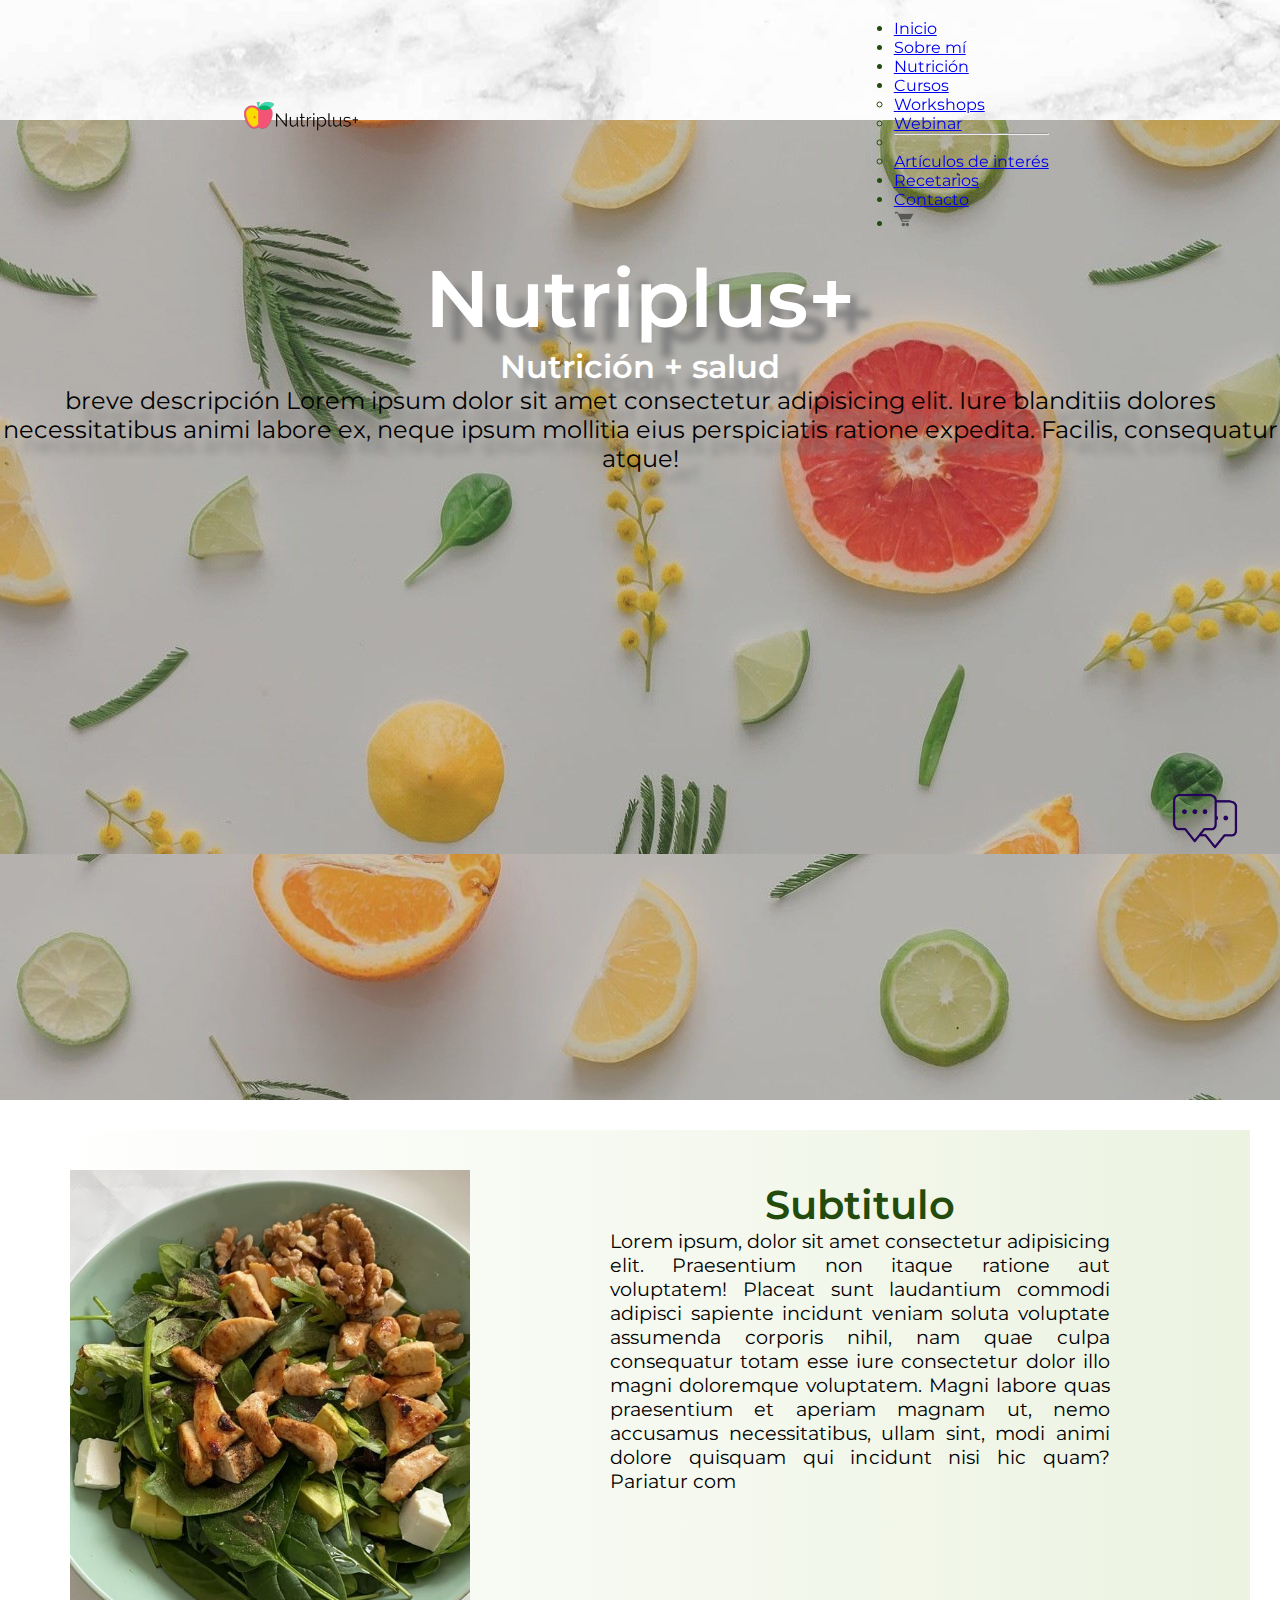
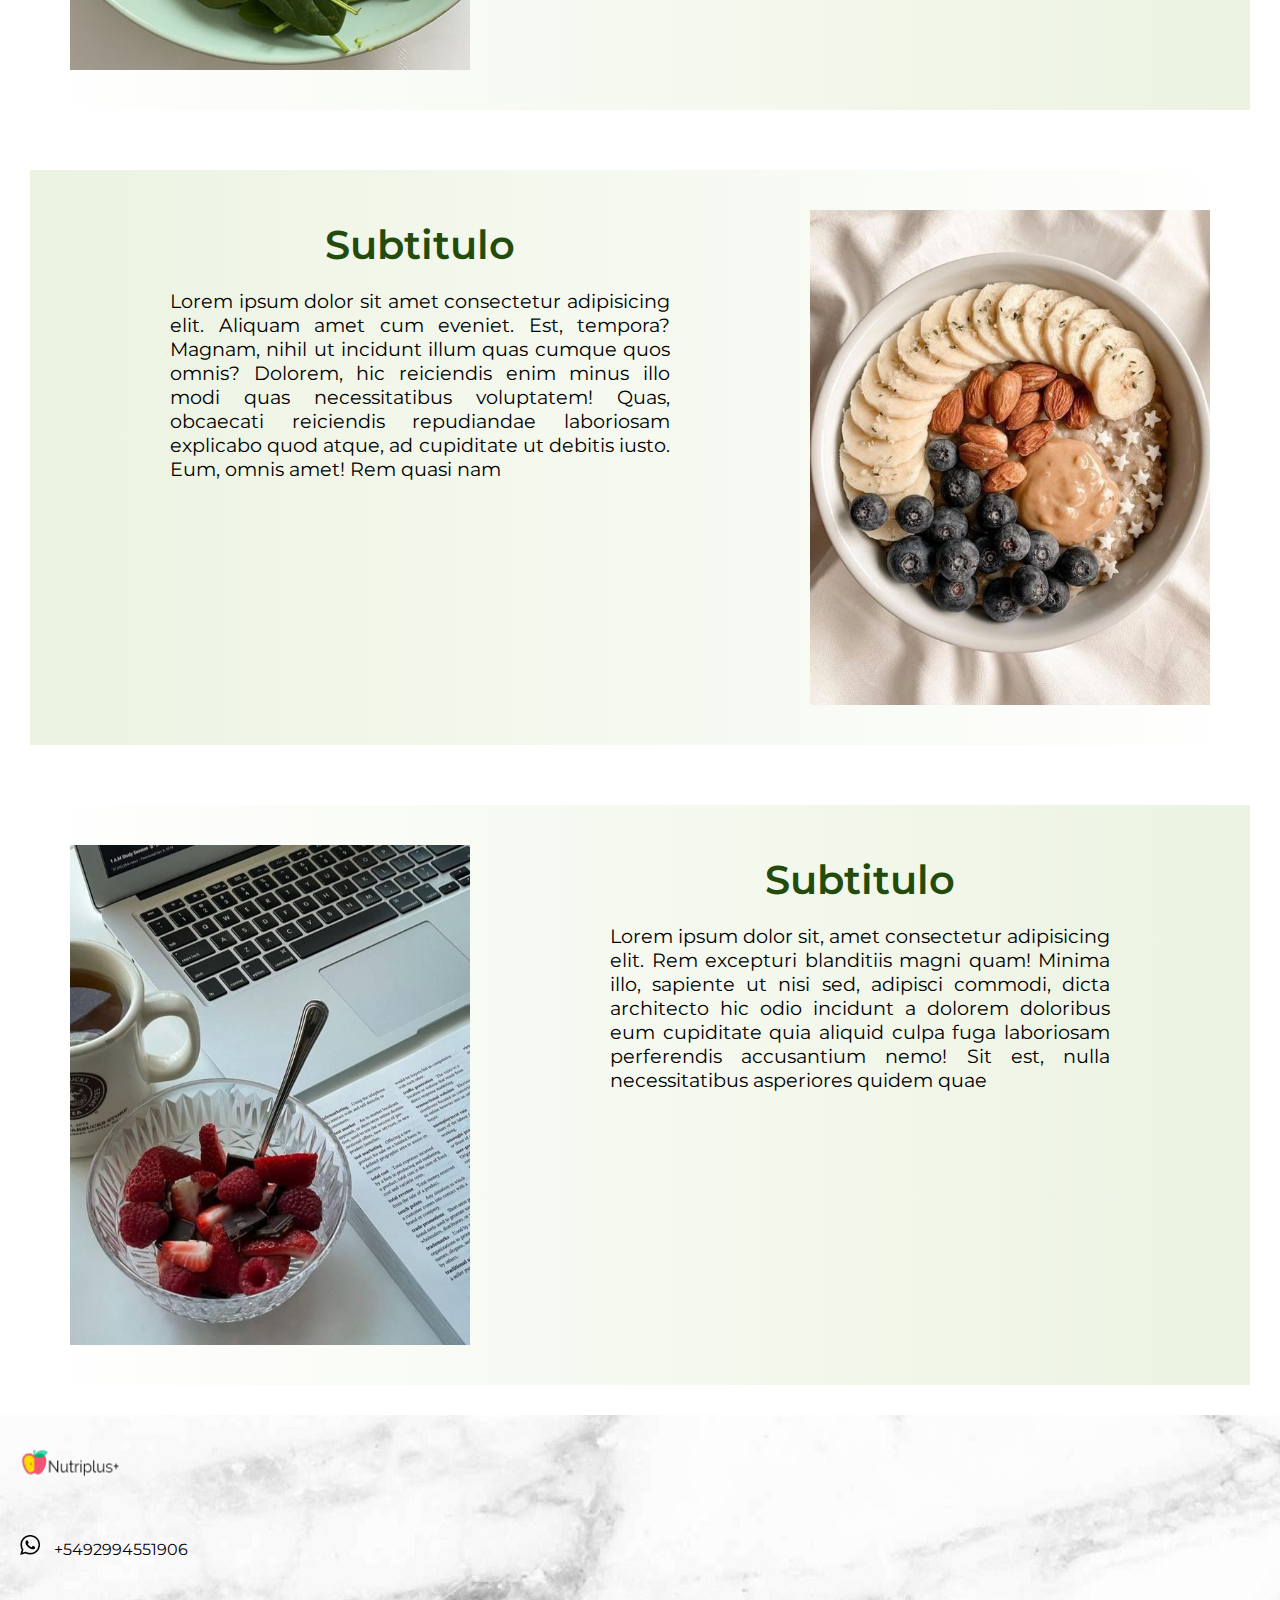
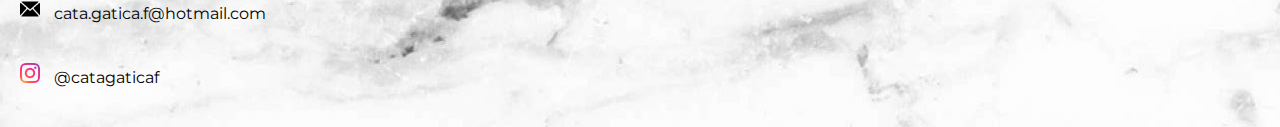
<file: index.html>
<!DOCTYPE html>
<html lang="es">
  <head>
    <meta charset="UTF-8" />
    <meta http-equiv="X-UA-Compatible" content="IE=edge" />
    <meta name="viewport" content="width=device-width, initial-scale=1.0" />
    <link class="head__icon" rel="shortcut icon" href="./img/favicon2.png" />
    <!-- CSS only -->
    <link
      href="https://cdn.jsdelivr.net/npm/bootstrap@5.2.1/dist/css/bootstrap.min.css"
      rel="stylesheet"
      integrity="sha384-iYQeCzEYFbKjA/T2uDLTpkwGzCiq6soy8tYaI1GyVh/UjpbCx/TYkiZhlZB6+fzT"
      crossorigin="anonymous"
    />
    <!-- link mi css -->
    <link rel="stylesheet" href="style.css" />

    <title>Nutriplus+</title>
  </head>
  <body>
    <div class="fixed">
      <img src="./img/logochat.png" alt="chat" width="70px" height="70px" />
    </div>
    <header class="main__header">
      <img class="main__header__logo" src="./img/miproyectologo2.png" />
      <nav class="navbar navbar-expand-lg">
        <div class="container-fluid">
          <a class="navbar-brand" href="#"></a>
          <button
            class="navbar-toggler"
            type="button"
            data-bs-toggle="collapse"
            data-bs-target="#navbarSupportedContent"
            aria-controls="navbarSupportedContent"
            aria-expanded="false"
            aria-label="Toggle navigation"
          >
            <span class="navbar-toggler-icon"></span>
          </button>
          <div class="collapse navbar-collapse" id="navbarSupportedContent">
            <ul class="navbar-nav me-auto mb-2 mb-lg-0">
              <li class="nav-item">
                <a class="nav-link active" aria-current="page" href="index.html"
                  >Inicio</a
                >
              </li>
              <li class="nav-item">
                <a class="nav-link" href="sobremi.html">Sobre mí</a>
              </li>
              <li class="nav-item">
                <a class="nav-link" href="nutricion.html">Nutrición</a>
              </li>
              <li class="nav-item dropdown">
                <a
                  class="nav-link dropdown-toggle"
                  href="cursos.html"
                  role="button"
                  data-bs-toggle="dropdown"
                  aria-expanded="false"
                >
                  Cursos
                </a>
                <ul class="dropdown-menu">
                  <li><a class="dropdown-item" href="#">Workshops</a></li>
                  <li><a class="dropdown-item" href="#">Webinar</a></li>
                  <li><hr class="dropdown-divider" /></li>
                  <li>
                    <a class="dropdown-item" href="#">Artículos de interés</a>
                  </li>
                </ul>
              </li>
              <li class="nav-item">
                <a class="nav-link" href="recetarios.html">Recetarios</a>
              </li>
              <li class="nav-item">
                <a class="nav-link" href="contacto.html">Contacto</a>
              </li>
              <li class="nav-item">
                <a class="nav-link"><img src="./img/iconocarrito.png" alt="" width="20px"></a>
              </li>
            </ul>
          </div>
        </div>
      </nav>
    </header>
    <!-- Inicio contenido principal -->
    <main class="main__principal">
      <div class="background_inicio">
        <h1 class="background_inicio__main_title">Nutriplus+</h1>
        <h2 class="background_inicio__subtitle">Nutrición + salud</h2>
        <p class="background_inicio__breve_descripcion">
          breve descripción Lorem ipsum dolor sit amet consectetur adipisicing
          elit. Iure blanditiis dolores necessitatibus animi labore ex, neque
          ipsum mollitia eius perspiciatis ratione expedita. Facilis,
          consequatur atque!
        </p>
      </div>
      <!--Inicio de cards -->
      <div class="cards__container">
        <div class="card1">
          <img class="card__imagen" src="img/miproyecto10.jpg" />
          <div class="card__contenido">
            <h3 class="card__subtitulo">Subtitulo</h3>
            <p class="card__parrafo">
              Lorem ipsum, dolor sit amet consectetur adipisicing elit.
              Praesentium non itaque ratione aut voluptatem! Placeat sunt
              laudantium commodi adipisci sapiente incidunt veniam soluta
              voluptate assumenda corporis nihil, nam quae culpa consequatur
              totam esse iure consectetur dolor illo magni doloremque
              voluptatem. Magni labore quas praesentium et aperiam magnam ut,
              nemo accusamus necessitatibus, ullam sint, modi animi dolore
              quisquam qui incidunt nisi hic quam? Pariatur com
            </p>
          </div>
        </div>
        <div class="card2">
          <img class="card2__imagen" src="img/miproyecto26.jpg" />
          <div class="card2__contenido">
            <h3 class="card2__subtitulo">Subtitulo</h3>
            <p class="card2__parrafo">
              Lorem ipsum dolor sit amet consectetur adipisicing elit. Aliquam
              amet cum eveniet. Est, tempora? Magnam, nihil ut incidunt illum
              quas cumque quos omnis? Dolorem, hic reiciendis enim minus illo
              modi quas necessitatibus voluptatem! Quas, obcaecati reiciendis
              repudiandae laboriosam explicabo quod atque, ad cupiditate ut
              debitis iusto. Eum, omnis amet! Rem quasi nam
            </p>
          </div>
        </div>
        <div class="card3">
          <img class="card3__imagen" src="img/miproyecto15.jpg" />
          <div class="card3__contenido">
            <h3 class="card3__subtitulo">Subtitulo</h3>
            <p class="card3__parrafo">
              Lorem ipsum dolor sit, amet consectetur adipisicing elit. Rem
              excepturi blanditiis magni quam! Minima illo, sapiente ut nisi
              sed, adipisci commodi, dicta architecto hic odio incidunt a
              dolorem doloribus eum cupiditate quia aliquid culpa fuga
              laboriosam perferendis accusantium nemo! Sit est, nulla
              necessitatibus asperiores quidem quae
            </p>
          </div>
        </div>
      </div>
    </main>
    <!-- Fin contenido principal -->
    <footer class="footer">
      <img class="logo__footer" src="./img/miproyectologo3.png" />
      <div class="whatsapp">
        <img
          src="./img/iconowhatsapp.png"
          alt="whatsapp"
          width="20px"
          height="20px"
        />
        <p class="whatsapp__numero">+5492994551906</p>
      </div>
      <div class="mail">
        <img src="./img/iconomail.png" alt="mail" width="20px" height="20px" />
        <p class="mail__direccion">cata.gatica.f@hotmail.com</p>
      </div>
      <div class="instagram">
        <img
          src="./img/iconoinstagram.png"
          alt="instagram"
          width="20px"
          height="20px"
        />
        <p class="instagram__usuario">@catagaticaf</p>
      </div>
    </footer>
    <!-- JavaScript Bundle with Popper -->
    <script
      src="https://cdn.jsdelivr.net/npm/bootstrap@5.2.1/dist/js/bootstrap.bundle.min.js"
      integrity="sha384-u1OknCvxWvY5kfmNBILK2hRnQC3Pr17a+RTT6rIHI7NnikvbZlHgTPOOmMi466C8"
      crossorigin="anonymous"
    ></script>
  </body>
</html>
</file>
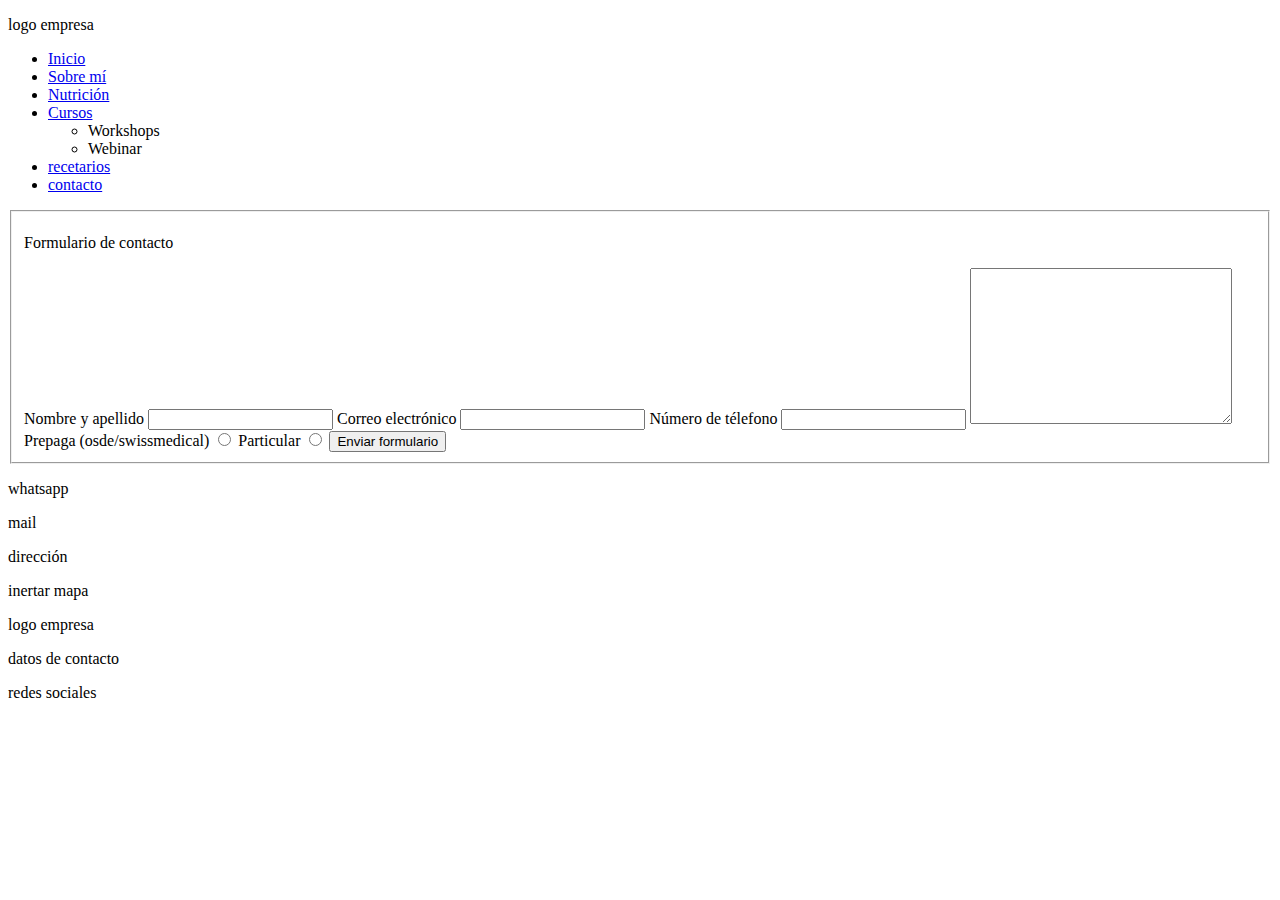
<file: contacto.html>
<!DOCTYPE html>
<html lang="es">
  <head>
    <meta charset="UTF-8" />
    <meta http-equiv="X-UA-Compatible" content="IE=edge" />
    <meta name="viewport" content="width=device-width, initial-scale=1.0" />
    <link rel="shortcut icon" href="./img/favicon2.png" />
    <title>Nutriplus+</title>
  </head>
  <body>
    <header>
      <p>logo empresa</p>
      <nav>
        <ul>
          <li>
            <a href="./index.html">Inicio</a>
          </li>
          <li>
            <a href="./sobremi.html">Sobre mí</a>
          </li>
          <li>
            <a href="./nutricion.html">Nutrición</a>
          </li>
          <li>
            <a href="./cursos.html">Cursos</a>
            <ul>
              <li>Workshops</li>
              <li>Webinar</li>
            </ul>
          </li>
          <li>
            <a href="./recetarios.html">recetarios</a>
          </li>
          <li>
            <a href="./contacto.html">contacto</a>
          </li>
        </ul>
      </nav>
    </header>
    <fieldset>
      <p>Formulario de contacto</p>
      <form action="">
        <label for="name">Nombre y apellido</label>
        <input type="text" name="name" />
        <label for="email">Correo electrónico</label>
        <input type="email" name="email" />
        <label for="number">Número de télefono</label>
        <input type="number" name="number" />
        <textarea name="message" cols="30" rows="10"></textarea>
        <label for="Prepaga">Prepaga (osde/swissmedical)</label>
        <input type="radio" name="Prepaga" value="Prepaga" />
        <label for="Particular">Particular</label>
        <input type="radio" name="Particular" value="Particular" />
        <input type="submit" name="Enviar" value="Enviar formulario" />
      </form>
    </fieldset>
    <p>whatsapp</p>
    <p>mail</p>
    <p>dirección</p>
    <p>inertar mapa</p>
    <footer>
      <p>logo empresa</p>
      <p>datos de contacto</p>
      <p>redes sociales</p>
    </footer>
  </body>
</html>
</file>
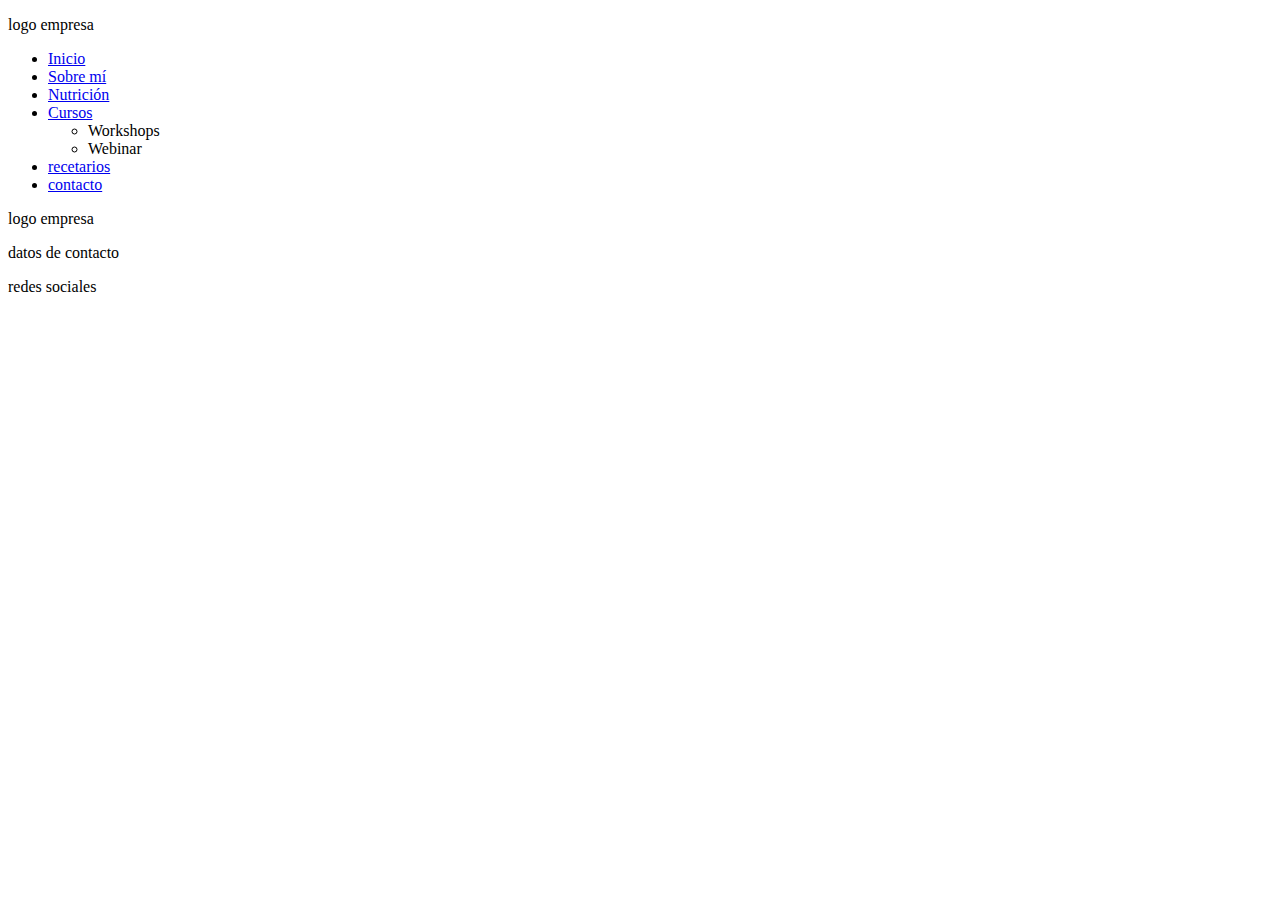
<file: cursos.html>
<!DOCTYPE html>
<html lang="es">
  <head>
    <meta charset="UTF-8" />
    <meta http-equiv="X-UA-Compatible" content="IE=edge" />
    <meta name="viewport" content="width=device-width, initial-scale=1.0" />
    <link rel="shortcut icon" href="./img/favicon2.png" />
    <title>Nutriplus+</title>
  </head>
  <body>
    <header>
      <p>logo empresa</p>
      <nav>
        <ul>
          <li>
            <a href="./index.html">Inicio</a>
          </li>
          <li>
            <a href="./sobremi.html">Sobre mí</a>
          </li>
          <li>
            <a href="./nutricion.html">Nutrición</a>
          </li>
          <li>
            <a href="./cursos.html">Cursos</a>
            <ul>
              <li>Workshops</li>
              <li>Webinar</li>
            </ul>
          </li>
          <li>
            <a href="./recetarios.html">recetarios</a>
          </li>
          <li>
            <a href="./contacto.html">contacto</a>
          </li>
        </ul>
      </nav>
    </header>
    <footer>
        <p>logo empresa</p>
        <p>datos de contacto</p>
        <p>redes sociales</p>
      </footer>
  </body>
</html>
</file>
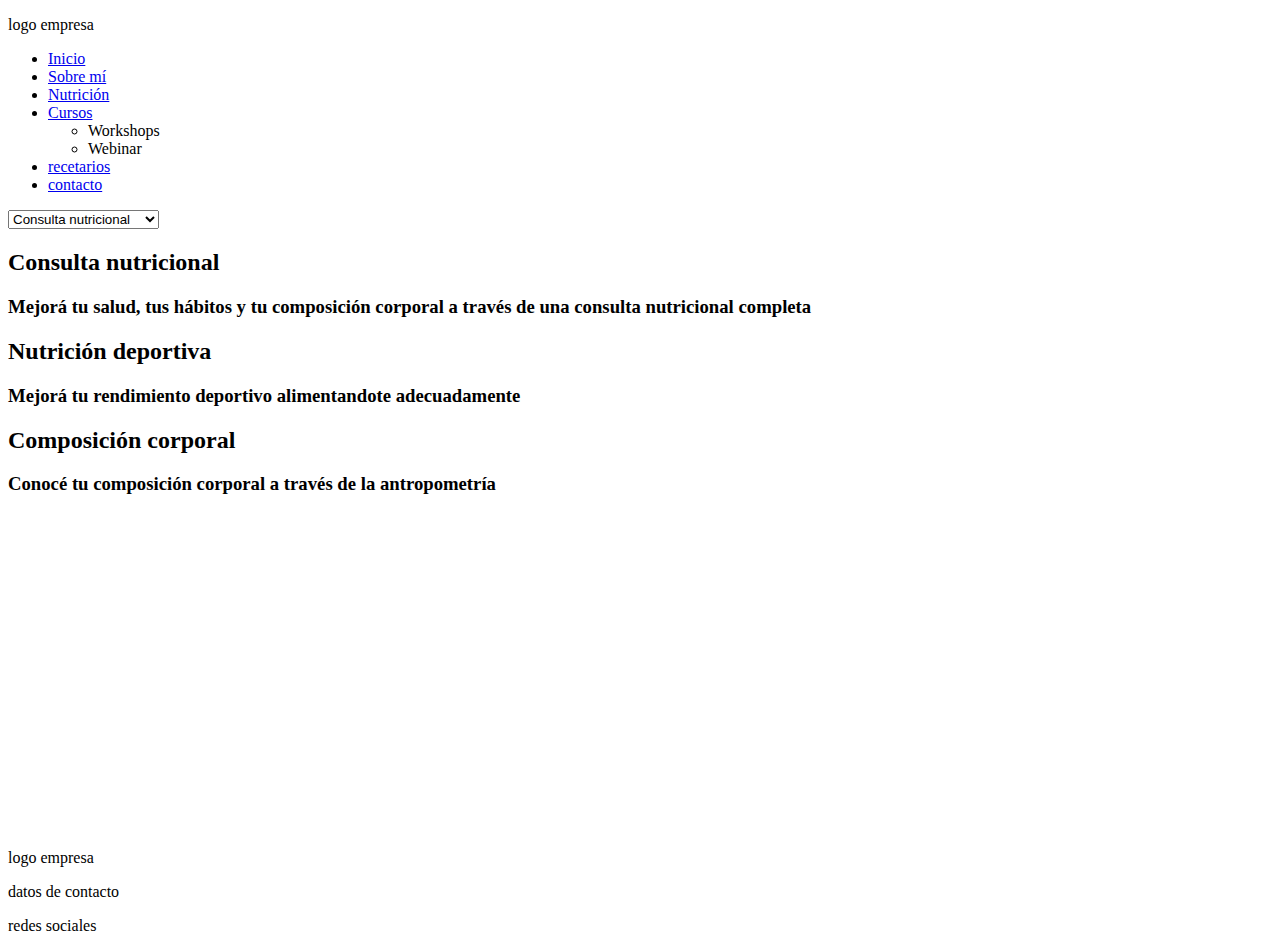
<file: nutricion.html>
<!DOCTYPE html>
<html lang="es">
  <head>
    <meta charset="UTF-8" />
    <meta http-equiv="X-UA-Compatible" content="IE=edge" />
    <meta name="viewport" content="width=device-width, initial-scale=1.0" />
    <link rel="shortcut icon" href="./img/favicon2.png" />
    <title>Nutriplus+</title>
  </head>

  <body>
    <header>
      <p>logo empresa</p>
      <nav>
        <ul>
          <li>
            <a href="./index.html">Inicio</a>
          </li>
          <li>
            <a href="./sobremi.html">Sobre mí</a>
          </li>
          <li>
            <a href="./nutricion.html">Nutrición</a>
          </li>
          <li>
            <a href="./cursos.html">Cursos</a>
            <ul>
              <li>Workshops</li>
              <li>Webinar</li>
            </ul>
          </li>
          <li>
            <a href="./recetarios.html">recetarios</a>
          </li>
          <li>
            <a href="./contacto.html">contacto</a>
          </li>
        </ul>
      </nav>
    </header>
    <select name="Servicios" id="">
      <option value="Consulta nutricional">Consulta nutricional</option>
      <option value="Nutrición deportiva">Nutrición deportiva</option>
      <option value="Composición corporal">Composición corporal</option>
    </select>
    <h2>Consulta nutricional</h2>
    <h3>
      Mejorá tu salud, tus hábitos y tu composición corporal a través de una
      consulta nutricional completa
    </h3>
    <h2>Nutrición deportiva</h2>
    <h3>Mejorá tu rendimiento deportivo alimentandote adecuadamente</h3>
    <h2>Composición corporal</h2>
    <h3>Conocé tu composición corporal a través de la antropometría</h3>
    <iframe
      width="560"
      height="315"
      src="https://www.youtube.com/embed/ZbqpIsCh1K0"
      title="Video antropometría"
      frameborder="0"
      allow="accelerometer; autoplay; clipboard-write; encrypted-media; gyroscope; picture-in-picture"
      allowfullscreen
    ></iframe>
    <footer>
      <p>logo empresa</p>
      <p>datos de contacto</p>
      <p>redes sociales</p>
    </footer>
  </body>
</html>
</file>
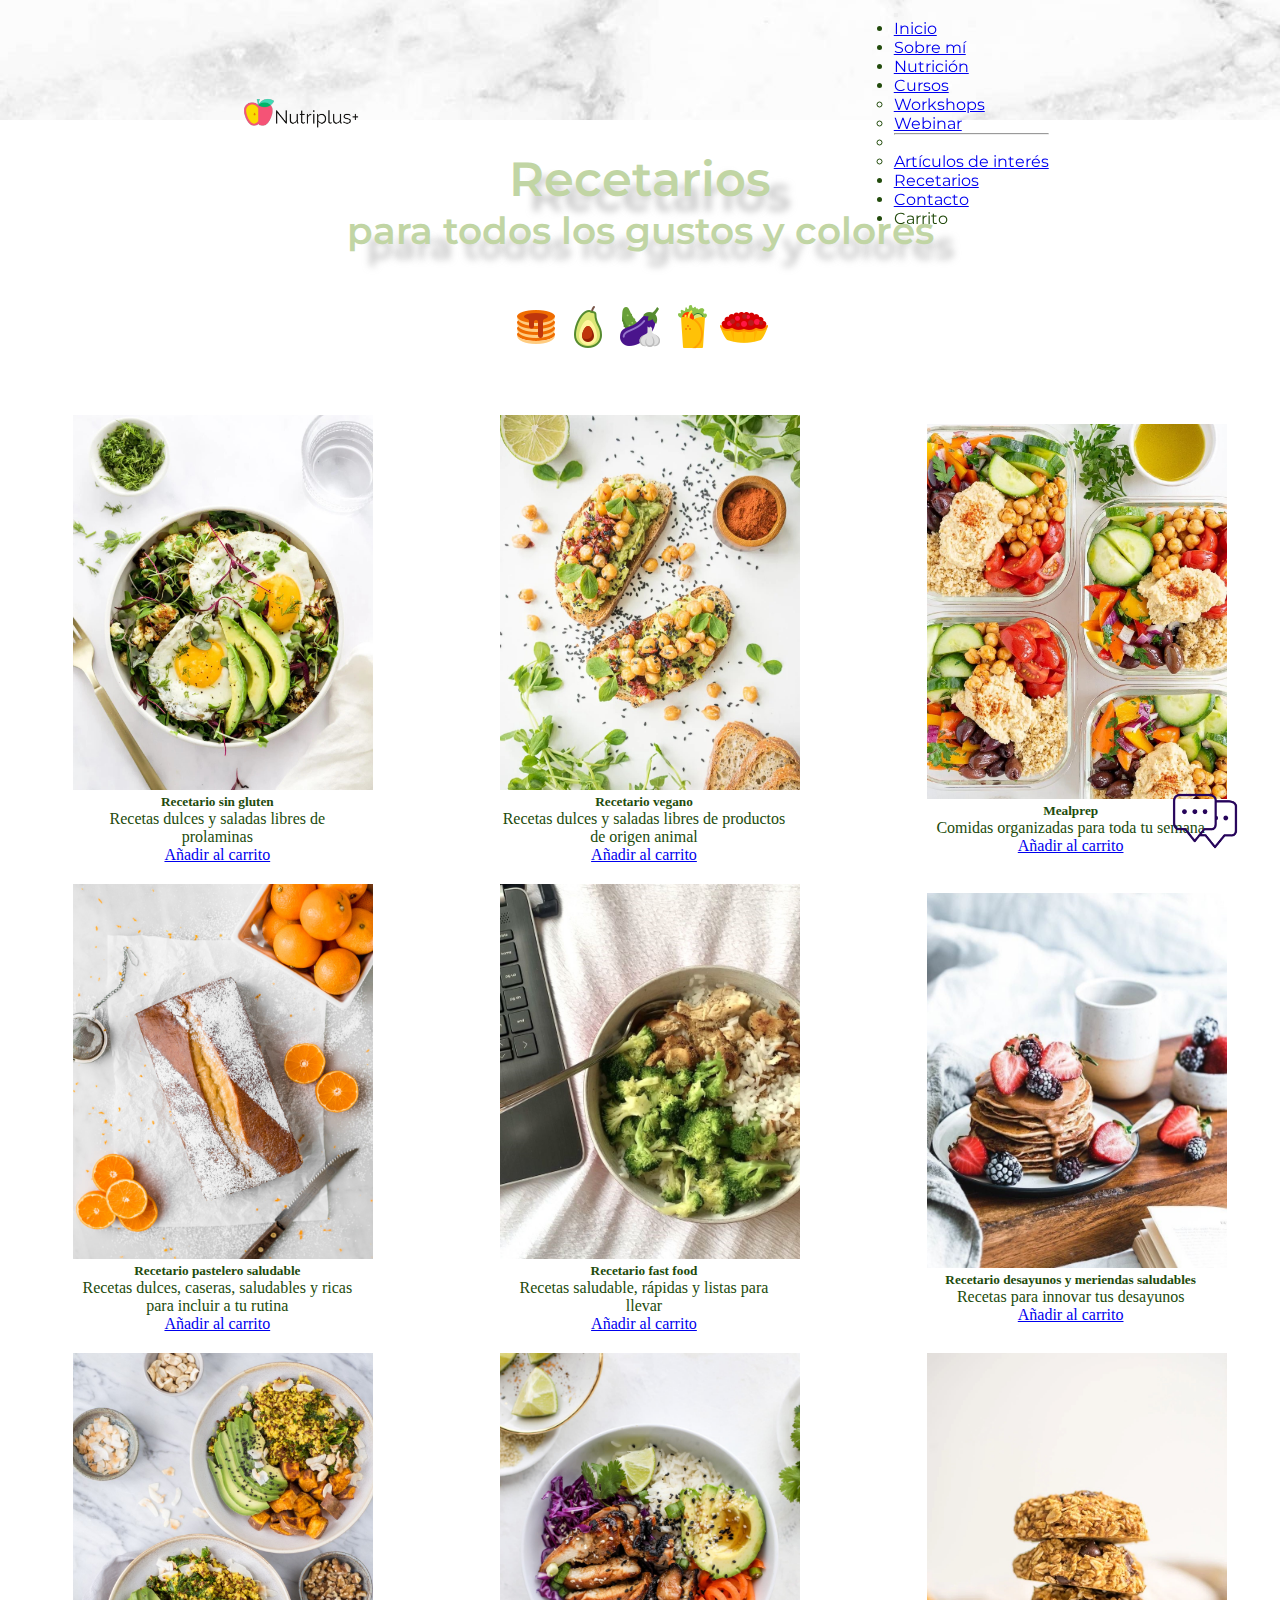
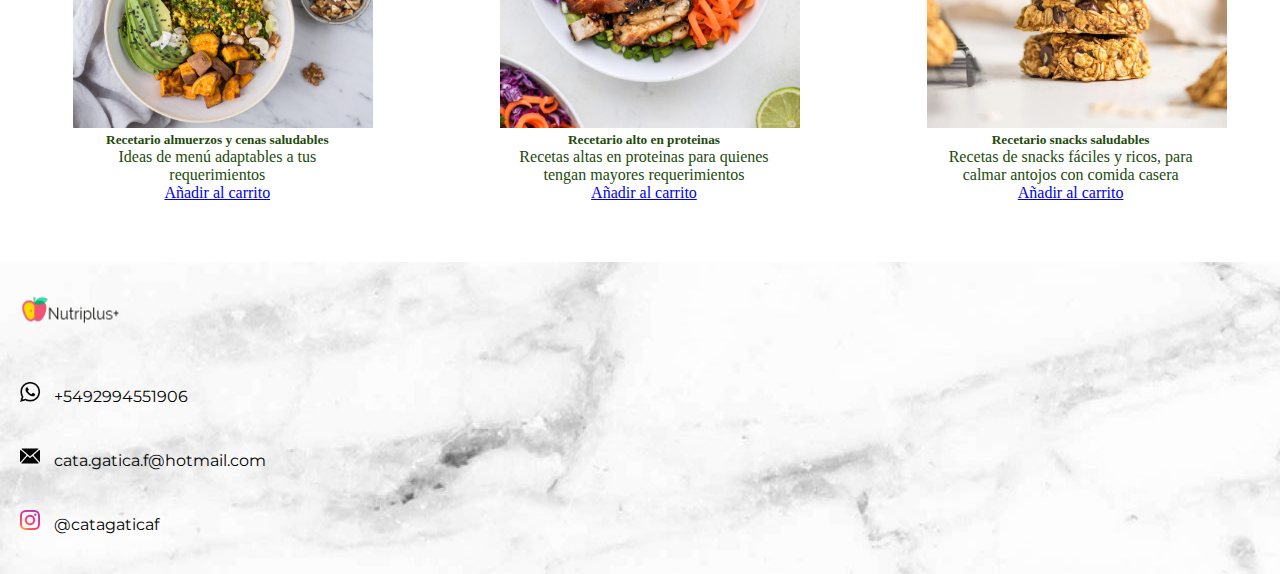
<file: recetarios.html>
<!DOCTYPE html>
<html lang="es">
  <head>
    <meta charset="UTF-8" />
    <meta http-equiv="X-UA-Compatible" content="IE=edge" />
    <meta name="viewport" content="width=device-width, initial-scale=1.0" />
    <link class="head__icon" rel="shortcut icon" href="./img/favicon2.png" />
    <link
      href="https://cdn.jsdelivr.net/npm/bootstrap@5.2.1/dist/css/bootstrap.min.css"
      rel="stylesheet"
      integrity="sha384-iYQeCzEYFbKjA/T2uDLTpkwGzCiq6soy8tYaI1GyVh/UjpbCx/TYkiZhlZB6+fzT"
      crossorigin="anonymous"
    />
    <link rel="stylesheet" href="style.css" />

    <title>Nutriplus+</title>
  </head>
  <body>
    <div class="fixed">
      <img src="./img/logochat.png" alt="chat" width="70px" height="70px" />
    </div>
    <header class="main__header">
      <img class="main__header__logo" src="./img/miproyectologo2.png" />
      <nav class="navbar navbar-expand-lg">
        <div class="container-fluid">
          <a class="navbar-brand" href="#"></a>
          <button
            class="navbar-toggler"
            type="button"
            data-bs-toggle="collapse"
            data-bs-target="#navbarSupportedContent"
            aria-controls="navbarSupportedContent"
            aria-expanded="false"
            aria-label="Toggle navigation"
          >
            <span class="navbar-toggler-icon"></span>
          </button>
          <div class="collapse navbar-collapse" id="navbarSupportedContent">
            <ul class="navbar-nav me-auto mb-2 mb-lg-0">
              <li class="nav-item">
                <a class="nav-link active" aria-current="page" href="index.html"
                  >Inicio</a
                >
              </li>
              <li class="nav-item">
                <a class="nav-link" href="sobremi.html">Sobre mí</a>
              </li>
              <li class="nav-item">
                <a class="nav-link" href="nutricion.html">Nutrición</a>
              </li>
              <li class="nav-item dropdown">
                <a
                  class="nav-link dropdown-toggle"
                  href="cursos.html"
                  role="button"
                  data-bs-toggle="dropdown"
                  aria-expanded="false"
                >
                  Cursos
                </a>
                <ul class="dropdown-menu">
                  <li><a class="dropdown-item" href="#">Workshops</a></li>
                  <li><a class="dropdown-item" href="#">Webinar</a></li>
                  <li><hr class="dropdown-divider" /></li>
                  <li>
                    <a class="dropdown-item" href="#">Artículos de interés</a>
                  </li>
                </ul>
              </li>
              <li class="nav-item">
                <a class="nav-link" href="recetarios.html">Recetarios</a>
              </li>
              <li class="nav-item">
                <a class="nav-link" href="contacto.html">Contacto</a>
              </li>
              <li class="nav-item">
                <a class="nav-link">Carrito</a>
              </li>
            </ul>
          </div>
        </div>
      </nav>
    </header>
    <div class="recetarios__encabezado">
      <h2>Recetarios</h2>
      <h3>para todos los gustos y colores</h3>
    </div>
    <div class="recetarios__animaciones">
      <img src="./img/recetarioicono-panqueque-48.png" alt="" />
      <img src="./img/recetariosicono2.png" alt="" />
      <img src="./img/recetariosicono3.png" alt="" />
      <img src="./img/recetariosicono4.png" alt="" />
      <img src="./img/recetariosicono5.png" alt="" />
    </div>
    <!--inicio contenido principal con recetarios en forma de cards-->
    <div class="recetarios__main">
      <div class="card" style="width: 18rem">
        <img
          src="./img/recetarios2.jpg"
          class="card-img-top"
          alt=""
          width="300px"
        />
        <div class="card-body">
          <h5 class="card-title">Recetario sin gluten</h5>
          <p class="card-text">Recetas dulces y saladas libres de prolaminas</p>
          <a href="#" class="btn btn-success">Añadir al carrito </a>
        </div>
      </div>
      <div class="card" style="width: 18rem">
        <img
          src="./img/recetarios5.jpg"
          class="card-img-top"
          alt=""
          width="300px"
        />
        <div class="card-body">
          <h5 class="card-title">Recetario vegano</h5>
          <p class="card-text">
            Recetas dulces y saladas libres de productos de origen animal
          </p>
          <a href="#" class="btn btn-success">Añadir al carrito</a>
        </div>
      </div>
      <div class="card" style="width: 18rem">
        <img
          src="./img/recetarios10.jpg"
          class="card-img-top"
          alt=""
          width="300px"
        />
        <div class="card-body">
          <h5 class="card-title">Mealprep</h5>
          <p class="card-text">Comidas organizadas para toda tu semana</p>
          <a href="#" class="btn btn-success">Añadir al carrito</a>
        </div>
      </div>
      <div class="card" style="width: 18rem">
        <img
          src="./img/recetarios7.jpg"
          class="card-img-top"
          alt=""
          width="300px"
        />
        <div class="card-body">
          <h5 class="card-title">Recetario pastelero saludable</h5>
          <p class="card-text">
            Recetas dulces, caseras, saludables y ricas para incluir a tu rutina
          </p>
          <a href="#" class="btn btn-success">Añadir al carrito</a>
        </div>
      </div>
      <div class="card" style="width: 18rem">
        <img
          src="./img/recetarios1.jpg"
          class="card-img-top"
          alt=""
          width="300px"
        />
        <div class="card-body">
          <h5 class="card-title">Recetario fast food</h5>
          <p class="card-text">
            Recetas saludable, rápidas y listas para llevar
          </p>
          <a href="#" class="btn btn-success">Añadir al carrito</a>
        </div>
      </div>
      <div class="card" style="width: 18rem">
        <img
          src="./img/recetarios3.jpg"
          class="card-img-top"
          alt=""
          width="300px"
        />
        <div class="card-body">
          <h5 class="card-title">Recetario desayunos y meriendas saludables</h5>
          <p class="card-text">Recetas para innovar tus desayunos</p>
          <a href="#" class="btn btn-success">Añadir al carrito</a>
        </div>
      </div>
      <div class="card" style="width: 18rem">
        <img
          src="./img/recetarios8.jpg"
          class="card-img-top"
          alt=""
          width="300px"
        />
        <div class="card-body">
          <h5 class="card-title">Recetario almuerzos y cenas saludables</h5>
          <p class="card-text">Ideas de menú adaptables a tus requerimientos</p>
          <a href="#" class="btn btn-success">Añadir al carrito</a>
        </div>
      </div>
      <div class="card" style="width: 18rem">
        <img
          src="./img/recetarios9.jpg"
          class="card-img-top"
          alt=""
          width="300px"
        />
        <div class="card-body">
          <h5 class="card-title">Recetario alto en proteinas</h5>
          <p class="card-text">
            Recetas altas en proteinas para quienes tengan mayores
            requerimientos
          </p>
          <a href="#" class="btn btn-success">Añadir al carrito</a>
        </div>
      </div>
      <div class="card" style="width: 18rem">
        <img
          src="./img/recetarios13.jpg"
          class="card-img-top"
          alt=""
          width="300px"
        />
        <div class="card-body">
          <h5 class="card-title">Recetario snacks saludables</h5>
          <p class="card-text">
            Recetas de snacks fáciles y ricos, para calmar antojos con comida
            casera
          </p>
          <a href="#" class="btn btn-success">Añadir al carrito</a>
        </div>
      </div>
      <!-- fin contenido principal  -->
    </div>

    <footer class="footer">
      <img
        class="logo__footer"
        src="./img/miproyectologo3.png"
        width="100px"
        height="100px"
      />
      <div class="whatsapp">
        <img
          src="./img/iconowhatsapp.png"
          alt="whatsapp"
          width="20px"
          height="20px"
        />
        <p class="whatsapp__numero">+5492994551906</p>
      </div>
      <div class="mail">
        <img src="./img/iconomail.png" alt="mail" width="20px" height="20px" />
        <p class="mail__direccion">cata.gatica.f@hotmail.com</p>
      </div>
      <div class="instagram">
        <img
          src="./img/iconoinstagram.png"
          alt="instagram"
          width="20px"
          height="20px"
        />
        <p class="instagram__usuario">@catagaticaf</p>
      </div>
    </footer>
    <!-- JavaScript Bundle with Popper -->
    <script
      src="https://cdn.jsdelivr.net/npm/bootstrap@5.2.1/dist/js/bootstrap.bundle.min.js"
      integrity="sha384-u1OknCvxWvY5kfmNBILK2hRnQC3Pr17a+RTT6rIHI7NnikvbZlHgTPOOmMi466C8"
      crossorigin="anonymous"
    ></script>
  </body>
</html>
</file>
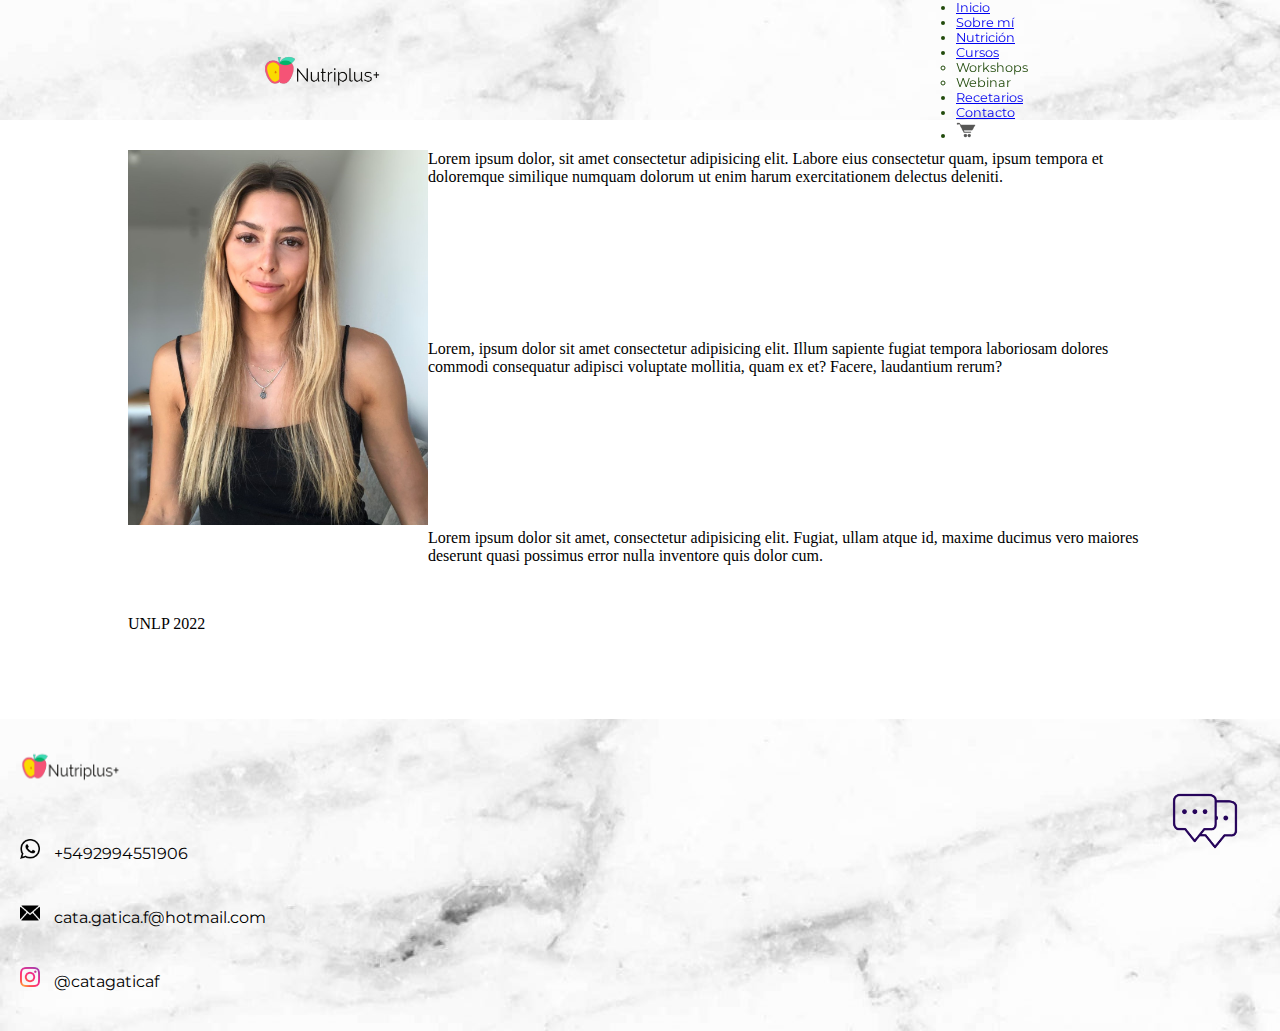
<file: sobremi.html>
<!DOCTYPE html>
<html lang="es">
  <head>
    <meta charset="UTF-8" />
    <meta http-equiv="X-UA-Compatible" content="IE=edge" />
    <meta name="viewport" content="width=device-width, initial-scale=1.0" />
    <link class="head__icon" rel="shortcut icon" href="./img/favicon2.png" />
    <link rel="stylesheet" href="style.css" />

    <title>Nutriplus+</title>
  </head>
  <body>
    <div class="fixed">
      <img src="./img/logochat.png" alt="chat" width="70px" height="70px" />
    </div>
    <header class="main__header">
      <img class="main__header__logo" src="./img/miproyectologo2.png" />
      <nav>
        <ul class="main__header__barra">
          <li>
            <a href="./index.html">Inicio</a>
          </li>
          <li>
            <a href="./sobremi.html">Sobre mí</a>
          </li>
          <li>
            <a href="./nutricion.html">Nutrición</a>
          </li>
          <li>
            <a href="./cursos.html">Cursos</a>
            <ul class="main__header__submenu">
              <li>Workshops</li>
              <li>Webinar</li>
            </ul>
          </li>
          <li>
            <a href="./recetarios.html">Recetarios</a>
          </li>
          <li>
            <a class="main__header__barra__button" href="./contacto.html"
              >Contacto</a
            >
          </li>
          <li>
            <a href="./carrito.html"
              ><img
                src="./img/iconocarrito.png"
                alt="carrito"
                width="20px"
                height="20px"
            /></a>
          </li>
        </ul>
      </nav>
    </header>
    <!-- inicio contenido principal -->
    <div class="sobre__mi">
      <div class="sobre__mi__wrapper">
        <div class="sobre__mi__foto">
          <img src="./img/fotocarnet.jpg" alt="" width="300px" />
        </div>
        <div class="sobre__mi__estudios">
          <p>UNLP 2022</p>
        </div>
        <div class="sobre__mi__info1">
          <p>
            Lorem ipsum dolor, sit amet consectetur adipisicing elit. Labore
            eius consectetur quam, ipsum tempora et doloremque similique numquam
            dolorum ut enim harum exercitationem delectus deleniti.
          </p>
        </div>
        <div class="sobre__mi__info2">
          <p>
            Lorem, ipsum dolor sit amet consectetur adipisicing elit. Illum
            sapiente fugiat tempora laboriosam dolores commodi consequatur
            adipisci voluptate mollitia, quam ex et? Facere, laudantium rerum?
          </p>
        </div>
        <div class="sobre__mi__info3">
          <p>
            Lorem ipsum dolor sit amet, consectetur adipisicing elit. Fugiat,
            ullam atque id, maxime ducimus vero maiores deserunt quasi possimus
            error nulla inventore quis dolor cum.
          </p>
        </div>
      </div>
    </div>
    <footer class="footer">
      <img
        class="logo__footer"
        src="./img/miproyectologo3.png"
        width="100px"
        height="100px"
      />
      <div class="whatsapp">
        <img
          src="./img/iconowhatsapp.png"
          alt="whatsapp"
          width="20px"
          height="20px"
        />
        <p class="whatsapp__numero">+5492994551906</p>
      </div>
      <div class="mail">
        <img src="./img/iconomail.png" alt="mail" width="20px" height="20px" />
        <p class="mail__direccion">cata.gatica.f@hotmail.com</p>
      </div>
      <div class="instagram">
        <img
          src="./img/iconoinstagram.png"
          alt="instagram"
          width="20px"
          height="20px"
        />
        <p class="instagram__usuario">@catagaticaf</p>
      </div>
    </footer>
  </body>
</html>
</file>
<file: style.css>
* {
  margin: 0;
  padding: 0;
}
@font-face {
  font-family: "Montserrat";
  src: url(./fonts/Montserrat-Regular.ttf) format("truetype");
  font-style: normal;
  font-weight: normal;
}
@font-face {
  font-family: "Montserrat";
  src: url(./fonts/Montserrat-ExtraLight.ttf) format("truetype");
  font-style: normal;
  font-weight: 200;
}
@font-face {
  font-family: "Montserrat";
  src: url(./fonts/Montserrat-SemiBold.ttf) format("truetype");
  font-style: normal;
  font-weight: 600;
}

.fixed {
  position: fixed;
  bottom: 10px;
  right: 20px;
}
/* inicio estilos mobile */
@media screen and (max-width: 768px) {
  /* inicio estilos main header  */
  .main__header {
    background-image: url(./img/miproyecto43.jpg);
    color: #224b0c;
    font-family: "Montserrat", sans-serif;
    font-size: 0.6rem;
    width: 100vw;
    display: flex;
    flex-direction: column;
    justify-content: center;
    align-items: center;
  }
  .main__header__logo {
    width: 120px;
    height: 120px;
    padding-top: 0px;
  }
  /* fin estilos main header  */

  /* inicio estilos contenido principal  */
  .main__principal {
    min-height: 100%;
    margin: 0;
  }
  .cards__container {
    padding: 10px 0px 0px 0px;
  }
  .background_inicio {
    background-image: url(./img/miproyecto17.jpg);
    width: 100vw;
    height: 350px;
    padding: 100px 0px 150px 0px;
  }
  .background_inicio__main_title {
    font-size: 2rem;
    font-family: "Montserrat", sans-serif;
    text-align: center;
    font-weight: 700;
    color: white;
    text-shadow: 20px 15px 7px rgba(73, 72, 72, 0.934);
  }
  .background_inicio__subtitle {
    font-size: 1.2rem;
    font-family: "Montserrat", sans-serif;
    text-align: center;
    color: white;
    text-shadow: 20px 15px 7px rgba(73, 72, 72, 0.934);
  }
  .background_inicio__breve_descripcion {
    font-family: "Montserrat", sans-serif;
    font-size: 1rem;
    text-align: center;
  }
  .card1 {
    margin: 30px 0px;
    background: linear-gradient(to right, white, #ecf3e1);
    display: flex;
    align-items: space-between;
    height: 300px;
    width: 100%;
  }
  .card__subtitulo {
    font-family: "Montserrat", sans-serif;
    font-size: 1rem;
    text-align: center;
    color: #224b0c;
    left: 250px;
    bottom: 500px;
    padding-top: 30px;
  }
  .card__imagen {
    padding: 40px 20px;
    height: 300px;
  }
  .card__parrafo {
    font-family: "Montserrat", sans-serif;
    font-size: 0.6rem;
    text-align: justify;
    width: 180px;
    bottom: 50px;
    padding-top: 10px;
  }
  .card2 {
    background: linear-gradient(to left, white, #ecf3e1);
    text-align: right;
    display: flex;
    flex-direction: row-reverse;
    width: 100%;
    height: 300px;
  }
  .card2__imagen {
    padding: 40px 30px 40px 10px;
    left: 700px;
    height: 300px;
  }
  .card2__contenido {
    justify-content: center;
    padding-right: 10px;
    padding-top: 10px;
  }
  .card2__subtitulo {
    font-family: "Montserrat", sans-serif;
    font-size: 1rem;
    text-align: center;
    color: #224b0c;
    right: 250px;
    bottom: 470px;
    padding-top: 30px;
  }
  .card2__parrafo {
    width: 180px;
    font-family: "Montserrat", sans-serif;
    font-size: 0.6rem;
    text-align: justify;
    align-items: center;
    padding-top: 10px;
  }
  .card3 {
    margin: 30px 50px 0px 0px;
    background: linear-gradient(to right, white, #ecf3e1);
    display: flex;
    align-items: space-between;
    height: 300px;
    width: 100%;
  }
  .card3__imagen {
    padding: 40px 20px;
    height: 300px;
  }
  .card3__contenido {
    padding-left: 10px;
  }
  .card3__subtitulo {
    font-family: "Montserrat", sans-serif;
    font-size: 1rem;
    text-align: center;
    color: #224b0c;
    left: 250px;
    bottom: 500px;
    padding-top: 40px;
  }
  .card3__parrafo {
    font-family: "Montserrat", sans-serif;
    font-size: 0.6rem;
    text-align: justify;
    width: 180px;
    padding-top: 10px;
  }
  /* fin estilos contenido principal  */
  /* inicio estilos footer  */
  .footer {
    background-image: url(./img/miproyecto43.jpg);
    background-color: #c1d5a4;
    font-family: "Montserrat", sans-serif;
    font-size: 0.8rem;
    display: flex;
    flex-direction: column;
    margin-top: auto;
    height: 450px;
  }
  .logo__footer {
    margin-left: 20px;
    width: 70px;
    height: 70px;
  }
  .whatsapp {
    margin: 20px;
  }
  .whatsapp {
    margin: 20px;
  }
  .whatsapp__numero {
    display: inline-block;
    position: relative;
    margin-left: 10px;
  }
  .mail {
    margin: 20px;
  }
  .mail__direccion {
    display: inline-block;
    position: relative;
    margin-left: 10px;
    margin-bottom: 20px;
  }
  .instagram {
    padding: 0px 0px 20px 20px;
  }
  .instagram__usuario {
    display: inline-block;
    position: relative;
    margin-left: 10px;
    margin-bottom: 20px;
  }
  /* fin estilos footer  */
  .html {
    height: 100%;
  }
  /* estilos recetarios */
  .recetarios__encabezado {
    font-family: "Montserrat", sans-serif;
    font-size: 1rem;
    text-align: center;
    color: #224b0c;
    padding-top: 50px;
  }
  .recetarios__main {
    padding-top: 100px;
    width: 100%;
    display: flex;
    flex-direction: column;
    justify-content: space-between;
    align-items: center;
  }
  .recetarios__animaciones {
    padding-top: 50px;
    text-align: center;
    animation-name: float;
    animation-iteration-count: infinite;
    animation-timing-function: ease-in;
    animation-duration: 5s;
  }
  /* fin estilos recetarios */
  /* inicio estilos sobre mi */
  .sobre__mi {
    display: flex;
    justify-content: space-around;
  }
  .sobre__mi__wrapper {
    padding-top: 150px;
    padding-left: 50px;
    padding-right: 50px;
    display: grid;
    grid-template-areas:
      "foto info-1"
      "foto info-2"
      "sobremi info-3";
    grid-template-columns: 1fr 3fr;
    grid-template-rows: repeat(3, 1fr);
    width: 80%;
  }
  .sobre__mi__foto {
    grid-area: foto;
  }
  .sobre__mi__estudios {
    grid-area: sobremi;
    align-self: center;
  }
  .sobre__mi__info1 {
    grid-area: info-1;
  }
  .sobre__mi__info2 {
    grid-area: info-2;
  }
  .sobre__mi__info3 {
    grid-area: info-3;
  }
}

/* inicio estilos desktop */
@media (min-width: 992px) {
  .fixed {
    position: fixed;
    bottom: 40px;
    right: 40px;
  }
  /* inicio estilos main header  */
  .main__header {
    background-image: url(./img/miproyecto43.jpg);
    color: #224b0c;
    font-family: "Montserrat", sans-serif;
    font-size: 0.8rem;
    position: fixed;
    width: 100%;
    height: 120px;
    display: grid;
    grid-template-columns: 200px auto;
    justify-content: space-around;
    align-items: center;
  }
.navbar-expand-lg{
  font-size: 1rem;
}
  .main__header__logo {
    width: 120px;
    height: 120px;
    padding-top: 0px;
    padding-left: 10px;
  }
  /* fin estilos main header  */
  /* inicio estilos contenido principal  */
  .main__principal {
    min-height: 100%;
  }
  .cards__container {
    display: flex;
    justify-content: center;
    flex-direction: column;
  }
  .background_inicio {
    background-image: url(./img/miproyecto17.jpg);
    width: 100%;
    height: 600px;
    padding: 250px 0px 250px 0px;
  }
  .background_inicio__main_title {
    font-size: 5rem;
    font-family: "Montserrat", sans-serif;
    text-align: center;
    font-weight: 700;
    color: white;
    text-shadow: 20px 15px 7px grey;
  }
  .background_inicio__main_title:hover {
    transform: translate(0px, -20px);
    transition: all 2s;
  }
  .background_inicio__subtitle {
    font-size: 2rem;
    font-family: "Montserrat", sans-serif;
    text-align: center;
    color: white;
    text-shadow: 20px 15px 7px grey;
  }
  .background_inicio__subtitle:hover {
    transform: translate(0px, -20px);
    transition: all 2s;
  }
  .background_inicio__breve_descripcion {
    font-family: "Montserrat", sans-serif;
    font-size: 1.5rem;
    text-align: center;
    text-shadow: 20px 15px 7px grey;
  }
  .card1 {
    margin: 30px 30px;
    background: linear-gradient(to right, white, #ecf3e1);
    display: flex;
    align-items: space-between;
  }
  .card__imagen {
    padding: 40px;
    width: 400px;
  }
  .card__contenido {
    justify-content: space-around;
    padding-left: 100px;
    padding-top: 50px;
  }
  .card__subtitulo {
    font-family: "Montserrat", sans-serif;
    font-size: 2.5rem;
    text-align: center;
    color: #224b0c;
    left: 250px;
    bottom: 500px;
  }
  .card__parrafo {
    font-family: "Montserrat", sans-serif;
    font-size: 1.2rem;
    text-align: justify;
    width: 500px;
    bottom: 200px;
    right: 100px;
  }
  .card2 {
    margin: 30px 30px;
    background: linear-gradient(to left, white, #ecf3e1);
    text-align: right;
    display: flex;
    flex-direction: row-reverse;
  }
  .card2__imagen {
    padding: 40px;
    left: 700px;
    width: 400px;
  }
  .card2__contenido {
    justify-content: center;
    padding-right: 100px;
    padding-top: 50px;
  }
  .card2__subtitulo {
    font-family: "Montserrat", sans-serif;
    font-size: 2.5rem;
    text-align: center;
    color: #224b0c;
    right: 250px;
    bottom: 470px;
  }
  .card2__parrafo {
    width: 500px;
    font-family: "Montserrat", sans-serif;
    font-size: 1.2rem;
    text-align: justify;
    right: 200px;
    padding-top: 20px;
  }
  .card3 {
    margin: 30px 30px;
    background: linear-gradient(to right, white, #ecf3e1);
    display: flex;
  }
  .card3__imagen {
    padding: 40px;
    width: 400px;
  }
  .card3__contenido {
    padding-top: 50px;
    padding-left: 100px;
  }
  .card3__subtitulo {
    font-family: "Montserrat", sans-serif;
    font-size: 2.5rem;
    text-align: center;
    color: #224b0c;
    left: 250px;
    bottom: 500px;
  }
  .card3__parrafo {
    width: 500px;
    font-family: "Montserrat", sans-serif;
    font-size: 1.2rem;
    text-align: justify;
    bottom: 100px;
    right: 100px;
    padding-top: 20px;
  }
  /* fin estilos contenido principal  */
  /* inicio estilos footer  */
  .footer {
    background-image: url(./img/miproyecto43.jpg);
    background-color: #c1d5a4;
    font-family: "Montserrat", sans-serif;
    font-size: 1rem;
    display: flex;
    flex-direction: column;
    margin-top: auto;
  }
  .logo__footer {
    margin-left: 20px;
    width: 100px;
    height: 100px;
  }
  .whatsapp {
    margin: 20px;
  }
  .whatsapp__numero {
    display: inline-block;
    position: relative;
    margin-left: 10px;
  }
  .mail {
    margin: 20px;
  }
  .mail__direccion {
    display: inline-block;
    position: relative;
    margin-left: 10px;
    margin-bottom: 20px;
  }
  .instagram {
    padding: 0px 0px 20px 20px;
  }
  .instagram__usuario {
    display: inline-block;
    position: relative;
    margin-left: 10px;
    margin-bottom: 20px;
  }
  /* fin estilos footer  */
  .html {
    height: 100%;
  }
  /* estilos recetarios */
  .recetarios__encabezado {
    font-family: "Montserrat", sans-serif;
    font-size: 2rem;
    text-align: center;
    padding-top: 150px;
    color: #c1d5a4;
    text-shadow: 20px 15px 7px rgba(161, 161, 161, 0.579);
  }
  .recetarios__main {
    padding-top: 50px;
    padding-bottom: 50px;
    width: 100%;
    display: grid;
    grid-template-columns: 300px 300px 300px;
    justify-content: space-around;
    align-items: center;
    color: #224b0c;
  }
  .card:hover {
    transform: scale(1.2);
    background-color: white;
    border-radius: 30px;
    transition: all 1s;
  }
  .card{
    text-align: center;
    padding: 10px;
  }

  .recetario__2:hover {
    transform: scale(1.2);
    background-color: white;
    border-radius: 30px;
    transition: all 1s;
  }
  .recetario__3:hover {
    transform: scale(1.2);
    background-color: white;
    border-radius: 30px;
    transition: all 1s;
  }
  .recetario__4:hover {
    transform: scale(1.2);
    background-color: white;
    border-radius: 30px;
    transition: all 1s;
  }
  .recetario__5:hover {
    transform: scale(1.2);
    background-color: white;
    border-radius: 30px;
    transition: all 1s;
  }
  .recetario__6:hover {
    transform: scale(1.2);
    background-color: white;
    border-radius: 30px;
    transition: all 1s;
  }
  .recetario__7:hover {
    transform: scale(1.2);
    background-color: white;
    border-radius: 30px;
    transition: all 1s;
  }
  .recetario__8:hover {
    transform: scale(1.2);
    background-color: white;
    border-radius: 30px;
    transition: all 1s;
  }
  .recetario__9:hover {
    transform: scale(1.2);
    background-color: white;
    border-radius: 30px;
    transition: all 1s;
  }
  .recetarios__animaciones {
    padding-top: 50px;
    text-align: center;
    animation-name: float;
    animation-iteration-count: infinite;
    animation-timing-function: ease-in;
    animation-duration: 5s;
  }
  /* fin estilos recetarios */
  /* inicio estilos sobre mi */
  .sobre__mi {
    display: flex;
    justify-content: space-around;
  }
  .sobre__mi__wrapper {
    padding-top: 150px;
    padding-left: 50px;
    padding-right: 50px;
    display: grid;
    grid-template-areas:
      "foto info-1"
      "foto info-2"
      "sobremi info-3";
    grid-template-columns: 1fr 3fr;
    grid-template-rows: repeat(3, 1fr);
    width: 80%;
  }
  .sobre__mi__foto {
    grid-area: foto;
  }
  .sobre__mi__estudios {
    grid-area: sobremi;
    align-self: center;
  }
  .sobre__mi__info1 {
    grid-area: info-1;
  }
  .sobre__mi__info2 {
    grid-area: info-2;
  }
  .sobre__mi__info3 {
    grid-area: info-3;
  }
}
/* inicio animaciones */
@keyframes float {
  0% {
    transform: translate(-20px, -20px);
  }
  25% {
    transform: translate(20px, -20px);
  }
  50% {
    transform: translate(20px, 20px);
  }
  75% {
    transform: translate(-20px, 20px);
  }
  100% {
    transform: translate(-20px, -20px);
  }
}
</file>
